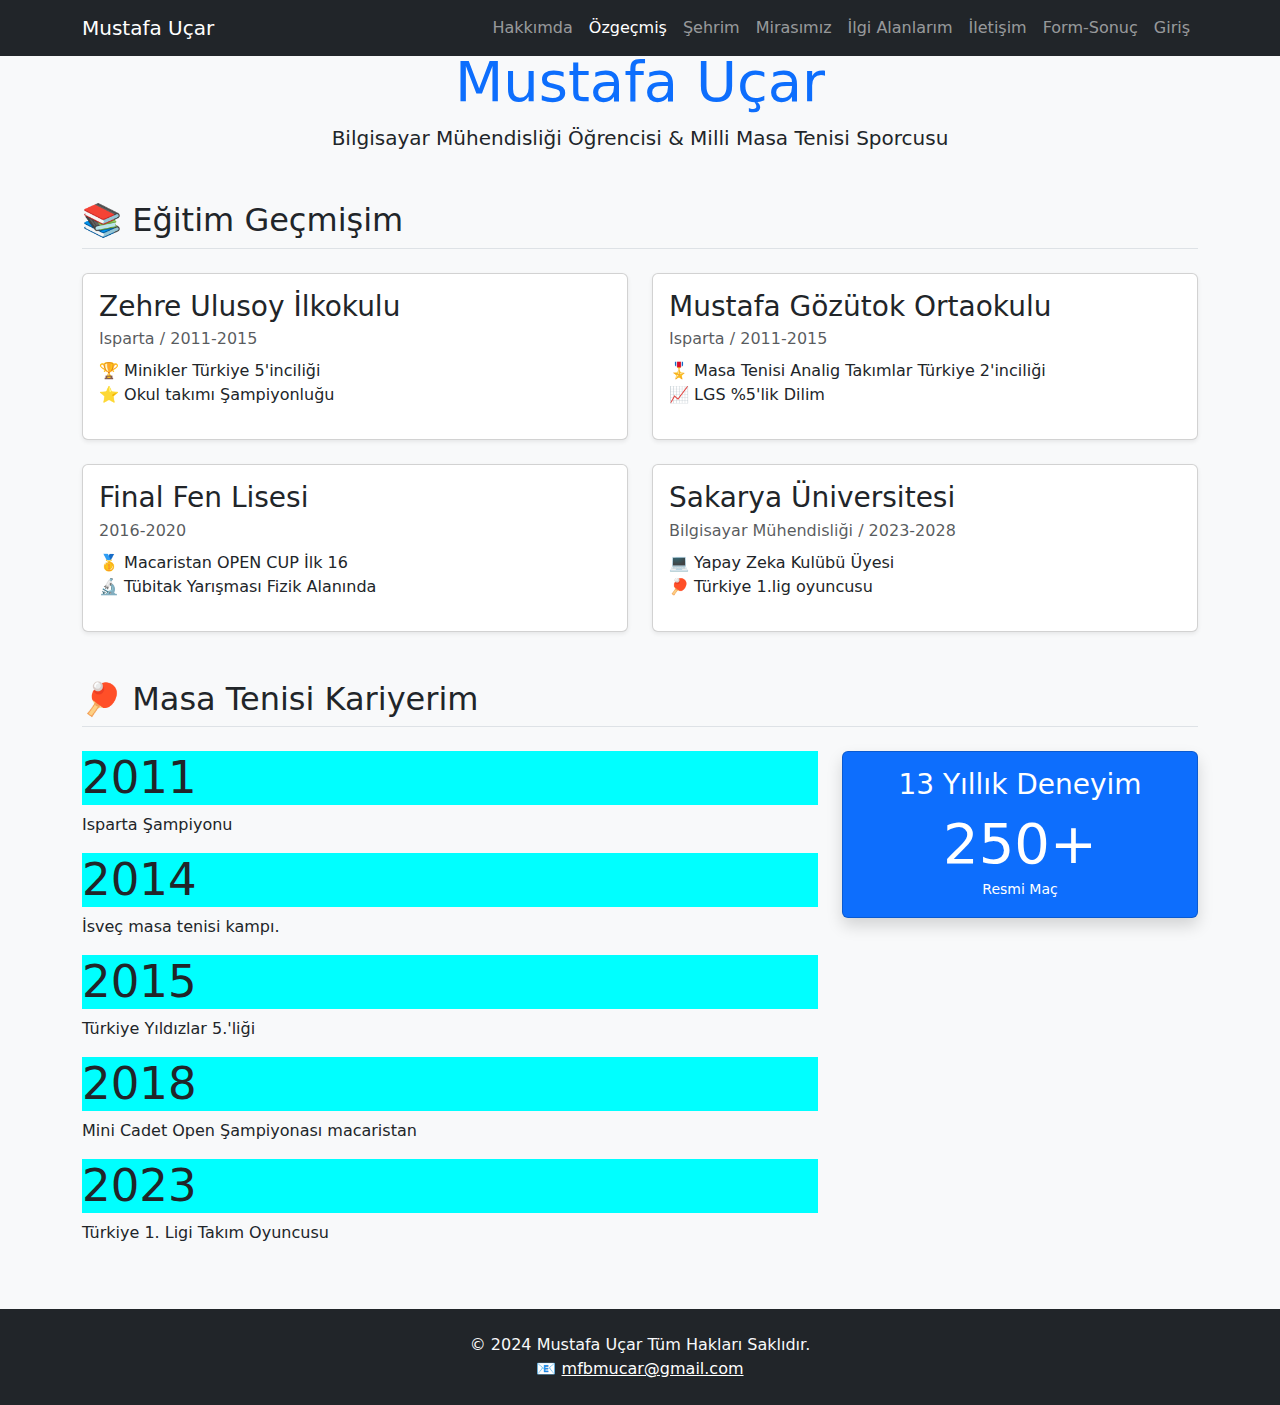
<file: cv.html>
<!DOCTYPE html>
<html lang="tr">
<head>
    <meta charset="UTF-8">
    <meta name="viewport" content="width=device-width, initial-scale=1.0">
    <title>Özgeçmiş - Mustafa Uçar</title>
    <meta name="description" content="Mustafa Uçar'ın kişisel web sitesi. Bilgisayar mühendisliği öğrencisi ve milli masa tenisi sporcusu.">
    <link href="https://cdn.jsdelivr.net/npm/bootstrap@5.3.0/dist/css/bootstrap.min.css" rel="stylesheet">
    <link rel="stylesheet" href="style.css">
</head>
<body class="bg-light">
    <nav class="navbar navbar-expand-lg navbar-dark bg-dark fixed-top">
    <div class="container">
      <a class="navbar-brand" href="index.html">Mustafa Uçar</a>
      <button class="navbar-toggler" type="button" data-bs-toggle="collapse" data-bs-target="#navbarNav">
        <span class="navbar-toggler-icon"></span>
      </button>
      <div class="collapse navbar-collapse" id="navbarNav">
        <ul class="navbar-nav ms-auto">
          <li class="nav-item"><a class="nav-link" href="index.html">Hakkımda</a></li>
          <li class="nav-item"><a class="nav-link active" href="cv.html">Özgeçmiş</a></li>
          <li class="nav-item"><a class="nav-link" href="sehir.html">Şehrim</a></li>
          <li class="nav-item"><a class="nav-link" href="mirasimiz.html">Mirasımız</a></li>
          <li class="nav-item"><a class="nav-link" href="ılgıalanlarım.html">İlgi Alanlarım</a></li>
          <li class="nav-item"><a class="nav-link" href="iletisim.html">İletişim</a></li>
          <li class="nav-item"><a class="nav-link" href="form-sonuc.html">Form-Sonuç</a></li>
          <li class="nav-item"><a class="nav-link " href="login.html">Giriş</a></li>
        </ul>
      </div>
    </div>
  </nav>
     

    
    <main class="container my-5">
        
        <header class="text-center mb-5">
            <h1 class="display-4 text-primary">Mustafa Uçar</h1>
            <p class="lead">Bilgisayar Mühendisliği Öğrencisi & Milli Masa Tenisi Sporcusu</p>
        </header>

        
        <section class="mb-5">
            <h2 class="mb-4 border-bottom pb-2">📚 Eğitim Geçmişim</h2>
            <div class="row g-4">
                
                <article class="col-md-6">
                    <div class="card h-100 shadow-sm">
                        <div class="card-body">
                            <h3 class="card-title">Zehre Ulusoy İlkokulu</h3>
                            <p class="card-subtitle mb-2 text-muted">Isparta / 2011-2015</p>
                            <ul class="list-unstyled">
                                <li> 🏆 Minikler Türkiye 5'inciliği </li>
                                <li> ⭐ Okul takımı Şampiyonluğu</li>
                            </ul>
                        </div>
                    </div>
                </article>

                <!-- Ortaokul -->
                <article class="col-md-6">
                    <div class="card h-100 shadow-sm">
                        <div class="card-body">
                            <h3 class="card-title">Mustafa Gözütok Ortaokulu</h3>
                            <p class="card-subtitle mb-2 text-muted">Isparta / 2011-2015</p>
                            <ul class="list-unstyled">
                                <li>🎖️ Masa Tenisi Analig Takımlar Türkiye 2'inciliği</li>
                                <li>📈 LGS %5'lik Dilim</li>
                            </ul>
                        </div>
                    </div>
                </article>

                <!-- Lise -->
                <article class="col-md-6">
                    <div class="card h-100 shadow-sm">
                        <div class="card-body">
                            <h3 class="card-title">Final Fen Lisesi</h3>
                            <p class="card-subtitle mb-2 text-muted">2016-2020</p>
                            <ul class="list-unstyled">
                                <li>🥇 Macaristan OPEN CUP İlk 16 </li>
                                <li>🔬 Tübitak Yarışması Fizik Alanında</li>
                            </ul>
                        </div>
                    </div>
                </article>

                <!-- Üniversite -->
                <article class="col-md-6">
                    <div class="card h-100 shadow-sm">
                        <div class="card-body">
                            <h3 class="card-title">Sakarya Üniversitesi</h3>
                            <p class="card-subtitle mb-2 text-muted">Bilgisayar Mühendisliği / 2023-2028</p>
                            <ul class="list-unstyled">
                                <li>💻 Yapay Zeka Kulübü Üyesi</li>
                                <li>🏓 Türkiye 1.lig oyuncusu</li>
                            </ul>
                        </div>
                    </div>
                </article>
            </div>
        </section>

        <!-- Spor Kariyeri -->
        <section class="mb-5">
            <h2 class="mb-4 border-bottom pb-2">🏓 Masa Tenisi Kariyerim</h2>
            <div class="row">
                <div class="col-lg-8">
                    <div class="timeline">
                        <div class="timeline-item">
                            <h4>2011</h4>
                            <p>Isparta Şampiyonu</p>
                        </div>
                         <div class="timeline-item">
                            <h4>2014</h4>
                            <p>İsveç masa tenisi kampı. </p>
                        </div>
                        <div class="timeline-item">
                            <h4>2015</h4>
                            <p>Türkiye Yıldızlar 5.'liği</p>
                        </div>
                        <div class="timeline-item">
                            <h4>2018</h4>
                            <p>Mini Cadet Open Şampiyonası macaristan</p>
                        </div>
                        <div class="timeline-item">
                            <h4>2023</h4>
                            <P>Türkiye 1. Ligi Takım Oyuncusu</P>
                        </div>
                    </div>
                </div>
                <div class="col-lg-4">
                    <div class="card bg-primary text-white shadow">
                        <div class="card-body text-center">
                            <h3>13 Yıllık Deneyim</h3>
                            <p class="display-4 mb-0">250+</p>
                            <small>Resmi Maç</small>
                        </div>
                    </div>
                </div>
            </div>
        </section>
    </main>

    <!-- Footer -->
    <footer class="bg-dark text-light py-4 mt-5">
        <div class="container text-center">
            <p class="mb-0">&copy; 2024 Mustafa Uçar Tüm Hakları Saklıdır.</p> 
            <p class="mb-0">📧 <a href="mailto:ahmet@domain.com" class="text-white">mfbmucar@gmail.com</a></p>
        </div>
    </footer>

    <script src="https://cdn.jsdelivr.net/npm/bootstrap@5.3.0/dist/js/bootstrap.bundle.min.js"></script>
</body>
</html>
</file>
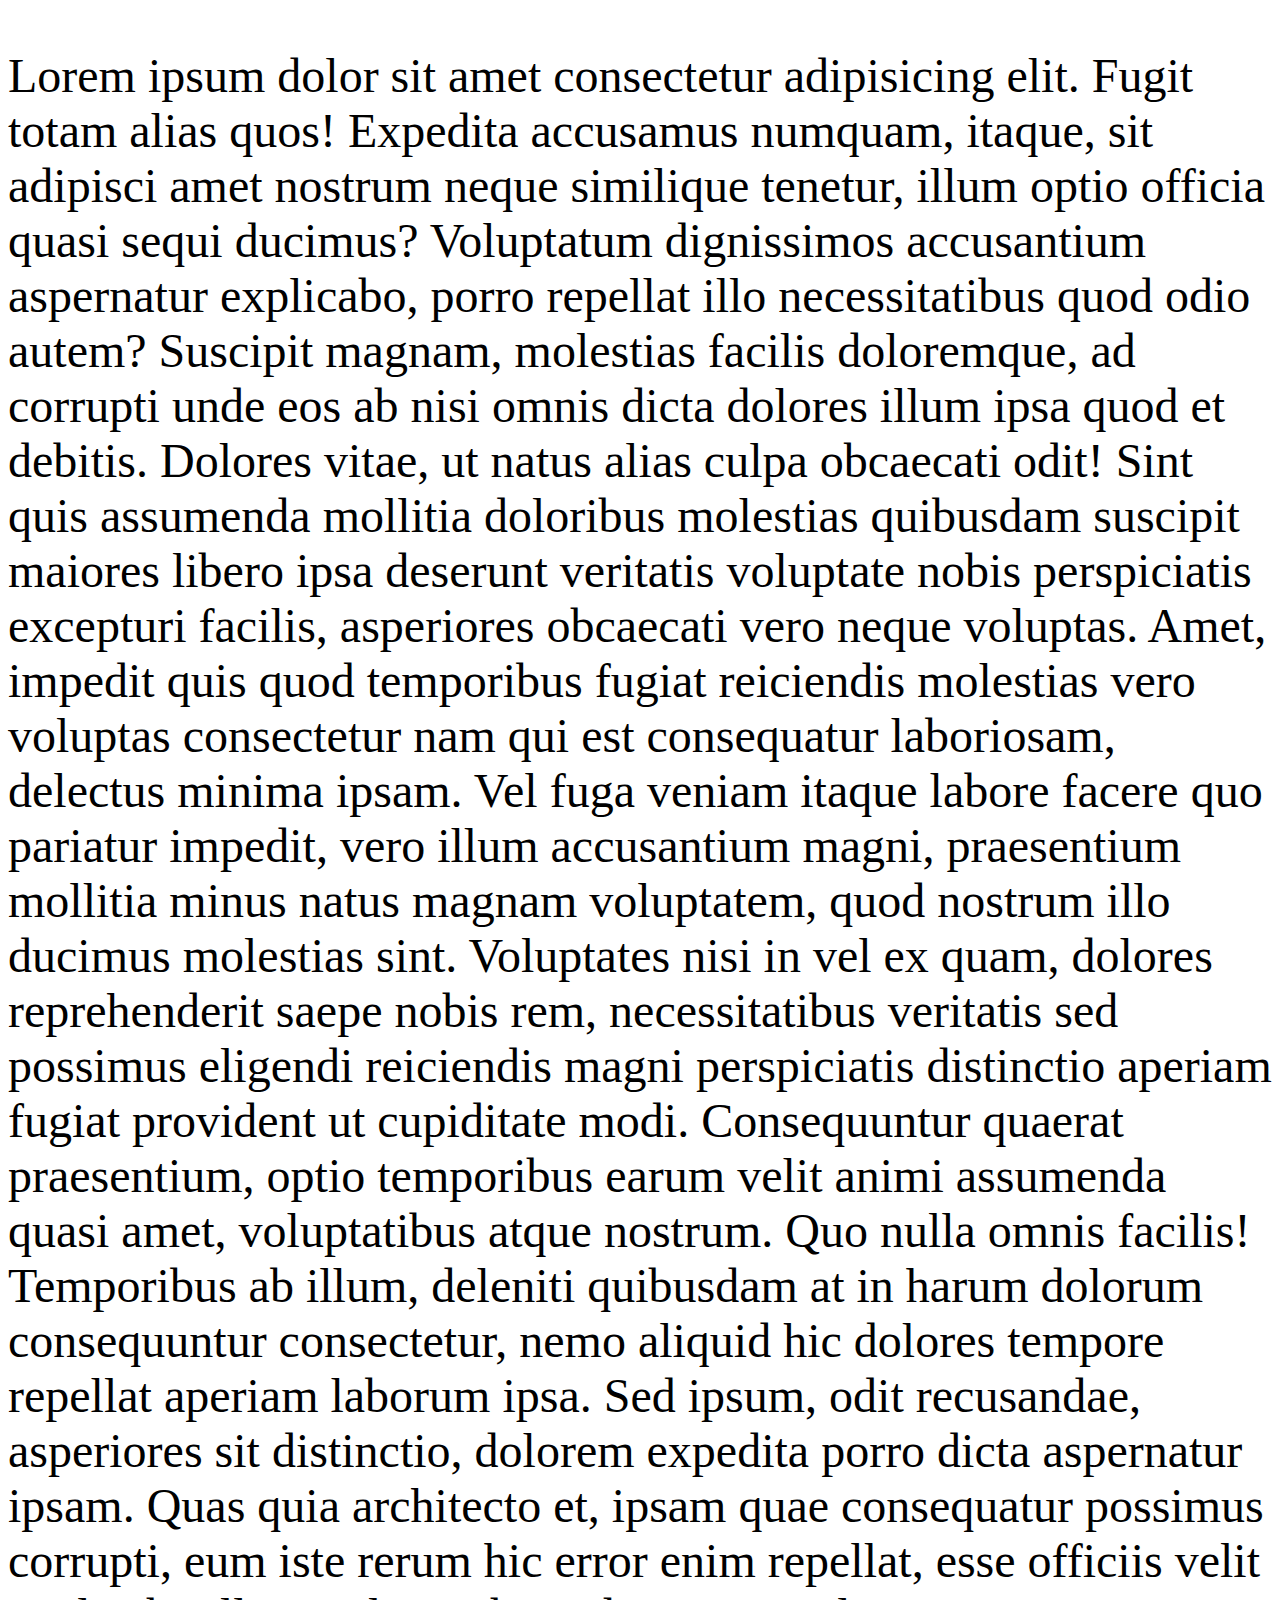
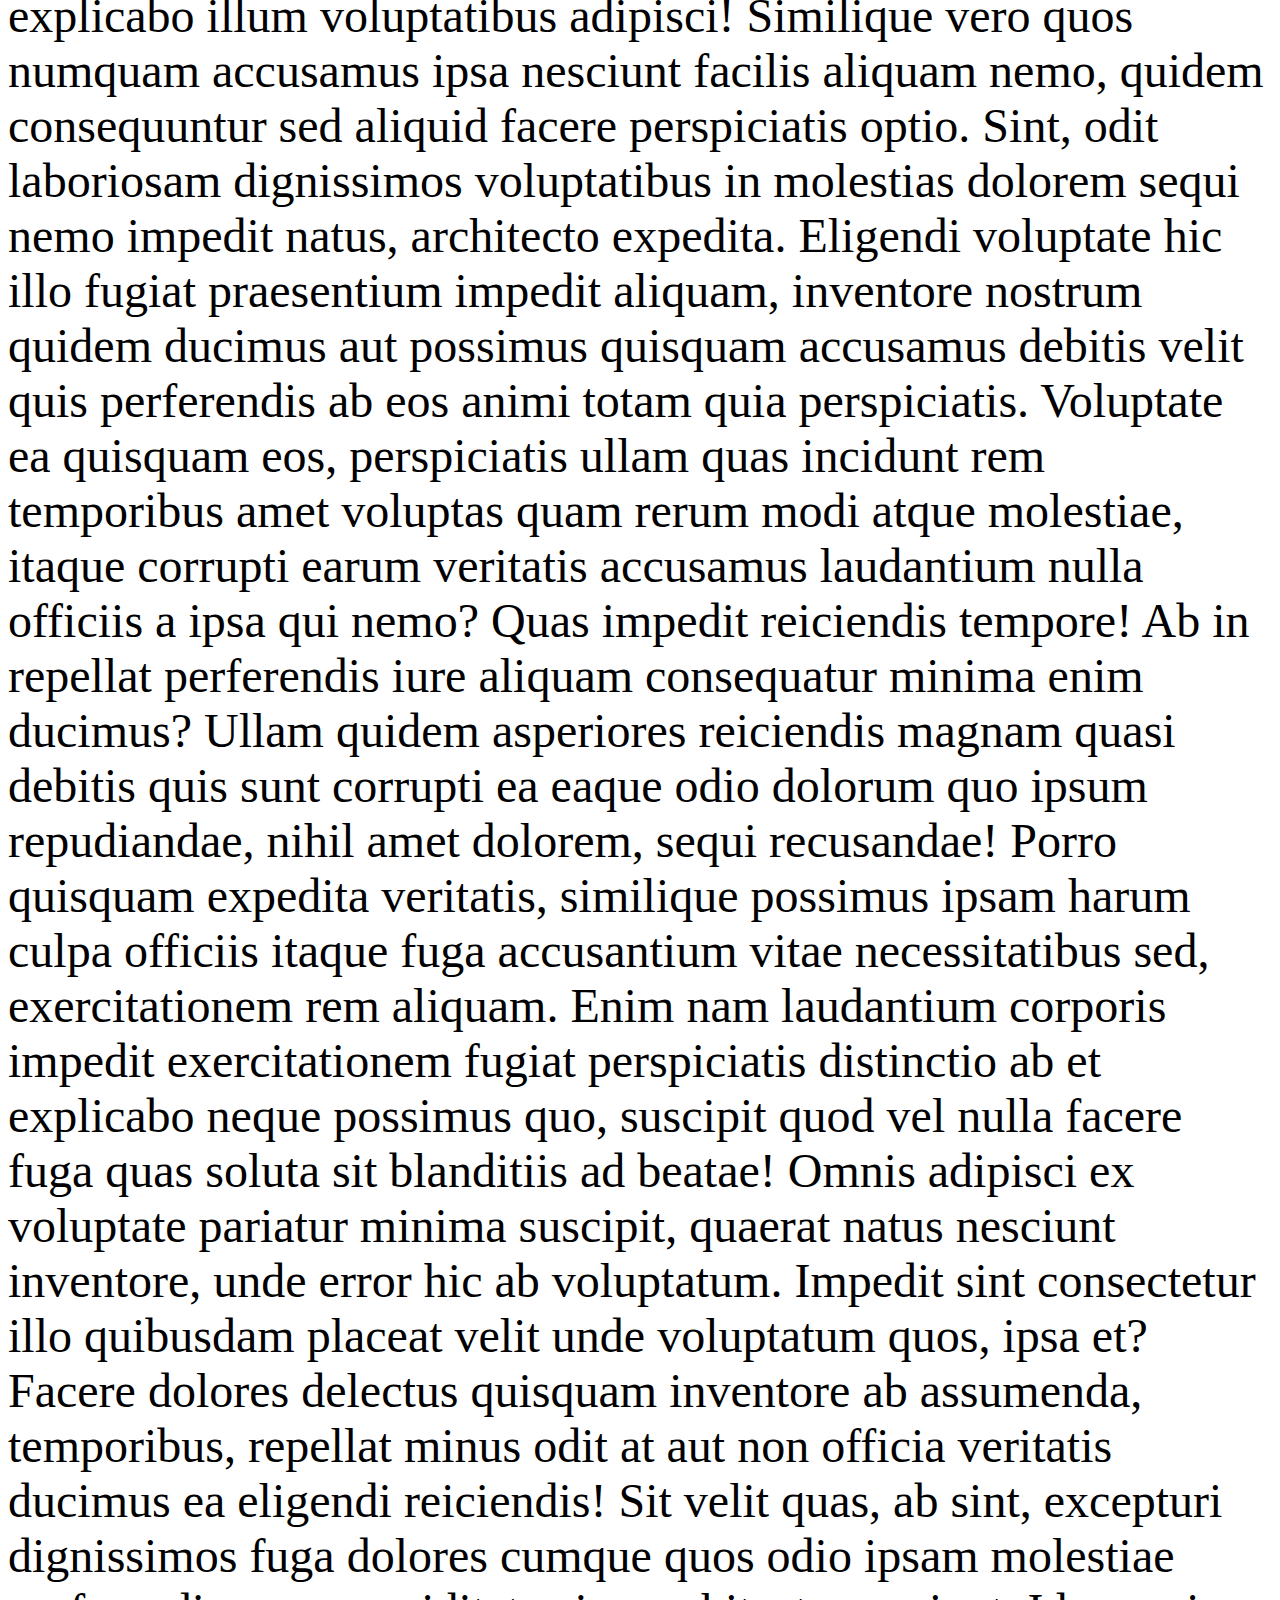
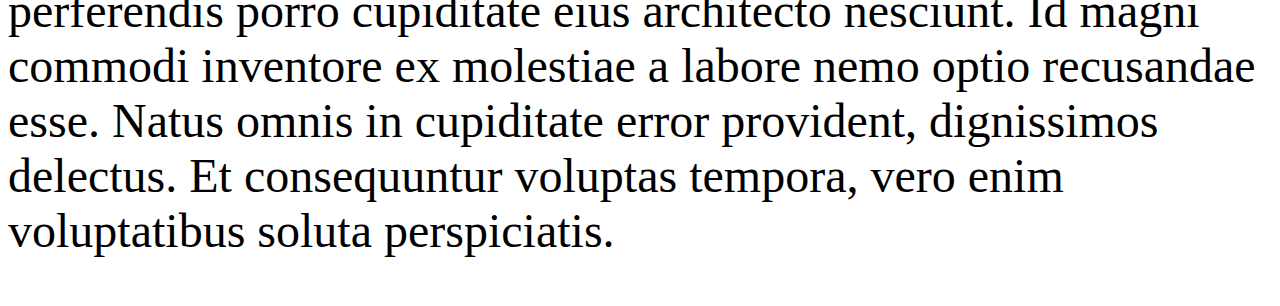
<file: er_rem.html>
<!DOCTYPE html>
<html lang="en">
<head>
    <meta charset="UTF-8">
    <meta name="viewport" content="width=device-width, initial-scale=1.0">
    <title>Document</title>
    <style>
div{
  font-size: 25px;
}
p{
    font-size: 3rem
}
    </style>
       
</head>
<body>
    






    <div>

    <p>Lorem ipsum dolor sit amet consectetur adipisicing elit. Fugit totam alias quos! Expedita accusamus numquam, itaque, sit adipisci amet nostrum neque similique tenetur, illum optio officia quasi sequi ducimus? Voluptatum dignissimos accusantium aspernatur explicabo, porro repellat illo necessitatibus quod odio autem? Suscipit magnam, molestias facilis doloremque, ad corrupti unde eos ab nisi omnis dicta dolores illum ipsa quod et debitis. Dolores vitae, ut natus alias culpa obcaecati odit! Sint quis assumenda mollitia doloribus molestias quibusdam suscipit maiores libero ipsa deserunt veritatis voluptate nobis perspiciatis excepturi facilis, asperiores obcaecati vero neque voluptas. Amet, impedit quis quod temporibus fugiat reiciendis molestias vero voluptas consectetur nam qui est consequatur laboriosam, delectus minima ipsam. Vel fuga veniam itaque labore facere quo pariatur impedit, vero illum accusantium magni, praesentium mollitia minus natus magnam voluptatem, quod nostrum illo ducimus molestias sint. Voluptates nisi in vel ex quam, dolores reprehenderit saepe nobis rem, necessitatibus veritatis sed possimus eligendi reiciendis magni perspiciatis distinctio aperiam fugiat provident ut cupiditate modi. Consequuntur quaerat praesentium, optio temporibus earum velit animi assumenda quasi amet, voluptatibus atque nostrum. Quo nulla omnis facilis! Temporibus ab illum, deleniti quibusdam at in harum dolorum consequuntur consectetur, nemo aliquid hic dolores tempore repellat aperiam laborum ipsa. Sed ipsum, odit recusandae, asperiores sit distinctio, dolorem expedita porro dicta aspernatur ipsam. Quas quia architecto et, ipsam quae consequatur possimus corrupti, eum iste rerum hic error enim repellat, esse officiis velit explicabo illum voluptatibus adipisci! Similique vero quos numquam accusamus ipsa nesciunt facilis aliquam nemo, quidem consequuntur sed aliquid facere perspiciatis optio. Sint, odit laboriosam dignissimos voluptatibus in molestias dolorem sequi nemo impedit natus, architecto expedita. Eligendi voluptate hic illo fugiat praesentium impedit aliquam, inventore nostrum quidem ducimus aut possimus quisquam accusamus debitis velit quis perferendis ab eos animi totam quia perspiciatis. Voluptate ea quisquam eos, perspiciatis ullam quas incidunt rem temporibus amet voluptas quam rerum modi atque molestiae, itaque corrupti earum veritatis accusamus laudantium nulla officiis a ipsa qui nemo? Quas impedit reiciendis tempore! Ab in repellat perferendis iure aliquam consequatur minima enim ducimus? Ullam quidem asperiores reiciendis magnam quasi debitis quis sunt corrupti ea eaque odio dolorum quo ipsum repudiandae, nihil amet dolorem, sequi recusandae! Porro quisquam expedita veritatis, similique possimus ipsam harum culpa officiis itaque fuga accusantium vitae necessitatibus sed, exercitationem rem aliquam. Enim nam laudantium corporis impedit exercitationem fugiat perspiciatis distinctio ab et explicabo neque possimus quo, suscipit quod vel nulla facere fuga quas soluta sit blanditiis ad beatae! Omnis adipisci ex voluptate pariatur minima suscipit, quaerat natus nesciunt inventore, unde error hic ab voluptatum. Impedit sint consectetur illo quibusdam placeat velit unde voluptatum quos, ipsa et? Facere dolores delectus quisquam inventore ab assumenda, temporibus, repellat minus odit at aut non officia veritatis ducimus ea eligendi reiciendis! Sit velit quas, ab sint, excepturi dignissimos fuga dolores cumque quos odio ipsam molestiae perferendis porro cupiditate eius architecto nesciunt. Id magni commodi inventore ex molestiae a labore nemo optio recusandae esse. Natus omnis in cupiditate error provident, dignissimos delectus. Et consequuntur voluptas tempora, vero enim voluptatibus soluta perspiciatis.</p>

    </div>
</body>
</html>
</file>
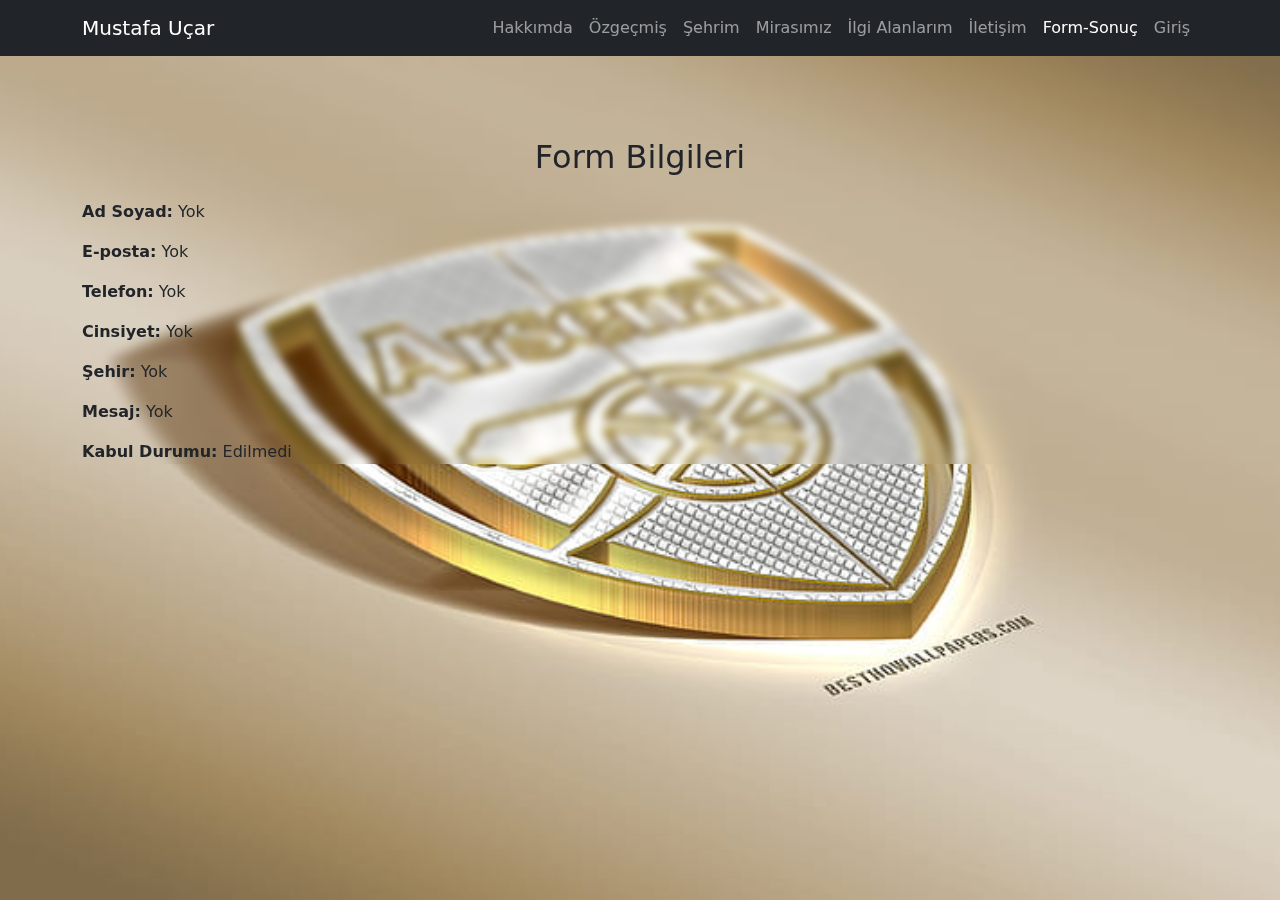
<file: form-sonuc.html>
<!DOCTYPE html>
<html lang="tr">
<head>
  <meta charset="UTF-8">
  <title>Form Sonucu</title>
  <meta name="viewport" content="width=device-width, initial-scale=1">

  <!-- Bootstrap -->
  <link href="https://cdn.jsdelivr.net/npm/bootstrap@5.3.0/dist/css/bootstrap.min.css" rel="stylesheet">
<style>

body {
    background-image: url('arsenal2.jpg'); 
    background-size: cover;
    background-position: center;
    background-attachment: fixed;
    backdrop-filter: blur(5px);
    padding-top: 90px; /* Navbar’ın altında boşluk bırakmak için eklendi */
}


</style>
  
</head>
<body> 
    <nav class="navbar navbar-expand-lg navbar-dark bg-dark fixed-top">
    <div class="container">
      <a class="navbar-brand" href="index.html">Mustafa Uçar</a>
      <button class="navbar-toggler" type="button" data-bs-toggle="collapse" data-bs-target="#navbarNav">
        <span class="navbar-toggler-icon"></span>
      </button>
      <div class="collapse navbar-collapse" id="navbarNav">
        <ul class="navbar-nav ms-auto">
          <li class="nav-item"><a class="nav-link" href="index.html">Hakkımda</a></li>
          <li class="nav-item"><a class="nav-link" href="cv.html">Özgeçmiş</a></li>
          <li class="nav-item"><a class="nav-link" href="sehir.html">Şehrim</a></li>
          <li class="nav-item"><a class="nav-link" href="mirasimiz.html">Mirasımız</a></li>
          <li class="nav-item"><a class="nav-link" href="ılgıalanlarım.html">İlgi Alanlarım</a></li>
          <li class="nav-item"><a class="nav-link" href="iletisim.html">İletişim</a></li>
          <li class="nav-item"><a class="nav-link active" href="form-sonuc.html">Form-Sonuç</a></li>
          <li class="nav-item"><a class="nav-link " href="login.html">Giriş</a></li>
        </ul>
      </div>
    </div>
  </nav>
     
  <div class="container my-5">
    <div class="card-container">
      <h2 class="text-center mb-4">Form Bilgileri</h2>
      <div id="result"></div>
    </div>
  </div>

  <script>
    const params = new URLSearchParams(window.location.search);
    const get = key => params.get(key) || 'Yok';
    document.getElementById('result').innerHTML = `
      <p><strong>Ad Soyad:</strong> ${get('name')}</p>
      <p><strong>E-posta:</strong> ${get('email')}</p>
      <p><strong>Telefon:</strong> ${get('phone')}</p>
      <p><strong>Cinsiyet:</strong> ${get('gender')}</p>
      <p><strong>Şehir:</strong> ${get('city')}</p>
      <p><strong>Mesaj:</strong> ${get('message')}</p>
      <p><strong>Kabul Durumu:</strong> ${get('agree') === 'true' ? 'Kabul edildi' : 'Edilmedi'}</p>
    `;
  </script>
</body>
</html>
</file>
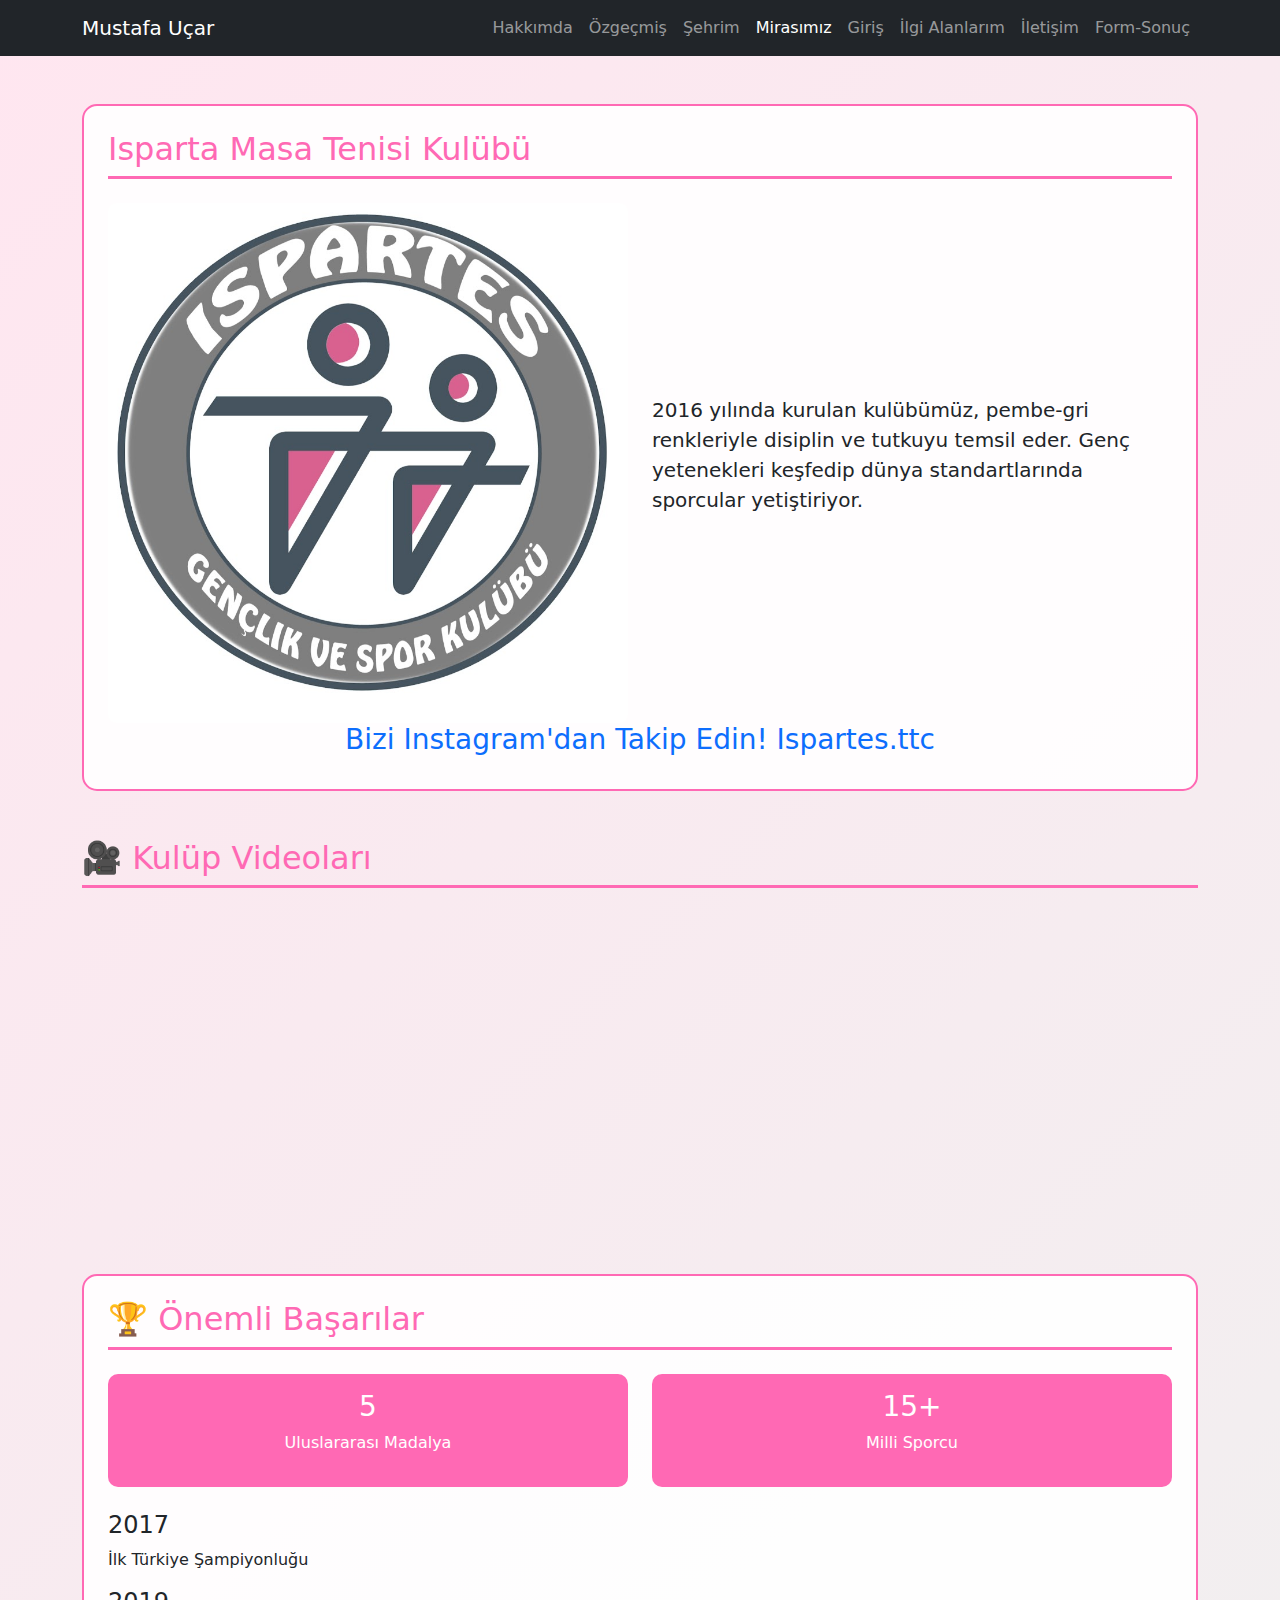
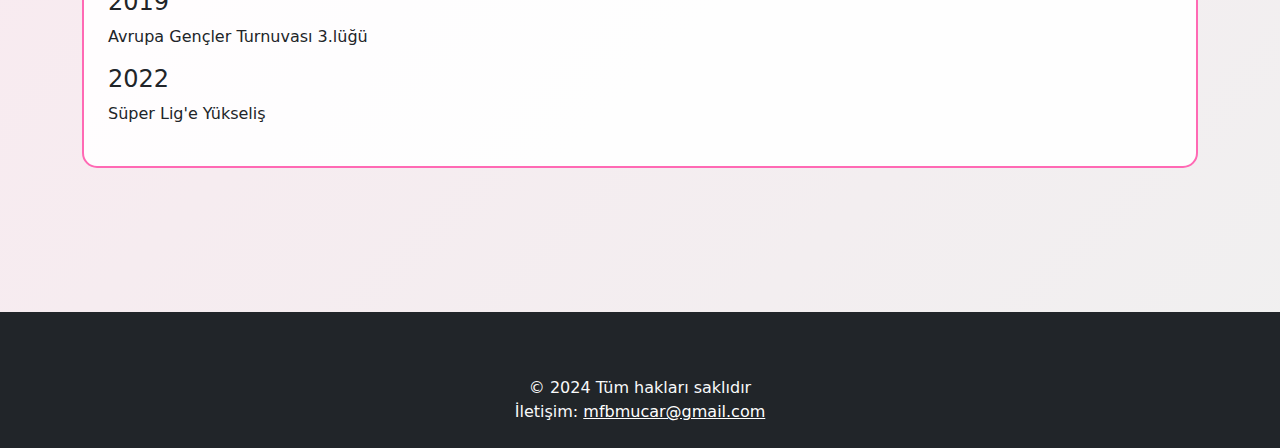
<file: mirasimiz.html>
<!DOCTYPE html>
<html lang="tr">
<head>
    <meta charset="UTF-8">
    <meta name="viewport" content="width=device-width, initial-scale=1.0">
    <title>Mirasımız - Isparta MTK</title>
    <link href="https://cdn.jsdelivr.net/npm/bootstrap@5.3.0/dist/css/bootstrap.min.css" rel="stylesheet">
    <style>
        /* Özel Miras Sayfası Stilleri */
        .miras-body {
            background: linear-gradient(135deg, #ffe6f0 0%, #f0f0f0 100%);
            min-height: 100vh;
        }
        
        .miras-kart {
            background: rgba(255, 255, 255, 0.9);
            border: 2px solid #ff69b4;
            border-radius: 15px;
            transition: all 0.3s ease;
        }

        .miras-kart:hover {
            transform: translateY(-5px);
            box-shadow: 0 10px 20px rgba(255,105,180,0.2);
        }

        .baslik-pembe {
            color: #ff69b4;
            border-bottom: 3px solid #ff69b4;
            padding-bottom: 0.5rem;
        }

        .timeline-pembe .timeline-item::before {
            background: #ff69b4;
        }

        .istatistik-kutusu {
            background: #ff69b4;
            color: white;
            border-radius: 10px;
        }
    </style>
</head>
<body class="miras-body">
    
    <!-- Navbar (Tüm Sayfalarla Aynı) -->
  <nav class="navbar navbar-expand-lg navbar-dark bg-dark">
        <div class="container">
            <a class="navbar-brand" href="index.html">Mustafa Uçar</a>
            <button class="navbar-toggler" type="button" data-bs-toggle="collapse" data-bs-target="#navbarNav">
                <span class="navbar-toggler-icon"></span>
            </button>
            <div class="collapse navbar-collapse" id="navbarNav">
                <ul class="navbar-nav ms-auto">
                    <li class="nav-item"><a class="nav-link " href="index.html">Hakkımda</a></li>
                    <li class="nav-item"><a class="nav-link " href="cv.html">Özgeçmiş</a></li>
                    <li class="nav-item"><a class="nav-link" href="sehir.html">Şehrim</a></li>
                    <li class="nav-item"><a class="nav-link active" href="mirasimiz.html">Mirasımız</a></li>
                    <li class="nav-item"><a class="nav-link" href="login.php">Giriş</a></li>
                    <li class="nav-item"><a class="nav-link  " href="ılgıalanlarım.html">İlgi Alanlarım</a></li>
                     <li class="nav-item"><a class="nav-link    " href="iletisim.html">İletişim</a></li>
                      <li class="nav-item"><a class="nav-link  " href="form-sonuc.html">Form-Sonuç</a></li>
                </ul>
            </div>
        </div>
    </nav>
    
    <main class="container py-5">
        <!-- Kulüp Tanıtım -->
        <section class="mb-5 miras-kart p-4">
            <h2 class="baslik-pembe mb-4">Isparta Masa Tenisi Kulübü</h2>
            <div class="row align-items-center">
                <div class="col-md-6">
                    <img src="takim-foto.jpg" class="img-fluid rounded-3" alt="Takım Fotoğrafı">
                </div>
                <div class="col-md-6 mt-3 mt-md-0">
                    <p class="lead">2016 yılında kurulan kulübümüz, pembe-gri renkleriyle disiplin ve tutkuyu temsil eder. Genç yetenekleri keşfedip dünya standartlarında sporcular yetiştiriyor.</p>
                </div>
                <a href="https://www.instagram.com/ispartes_ttc/?__pwa=1" 
           class="instagram-box" 
           target="_blank">
            <div class="text-center">
                <i class="fab fa-instagram instagram-icon"></i>
                <h3 class="d-inline-block align-middle">
                    Bizi Instagram'dan Takip Edin!
                    Ispartes.ttc
                </h3>
            </div>
        </a>
            </div>
        </section>

<section class="mb-5">
            <h2 class="baslik-pembe mb-4">🎥 Kulüp Videoları</h2>
           <div class="video-container">
    <iframe 
        src="https://www.youtube.com/embed/adA8DVmLg0I" 
        title="Isparta Masa Tenisi Kulübü Tanıtım Videosu"
        frameborder="0" 
        allow="accelerometer; autoplay; clipboard-write; encrypted-media; gyroscope; picture-in-picture" 
        allowfullscreen>
    </iframe>
       <iframe 
        src="https://www.youtube.com/embed/GVzVyu3cDyU?start=1" 
        title="Isparta Masa Tenisi Maç Görüntüleri"
        frameborder="0" 
        allow="accelerometer; autoplay; clipboard-write; encrypted-media; gyroscope; picture-in-picture" 
        allowfullscreen>
    </iframe>
    <iframe 
        src="https://www.youtube.com/embed/j9sMTveEPiM" 
        title="Isparta Masa Tenisi Maç Görüntüleri"
        frameborder="0" 
        allow="accelerometer; autoplay; clipboard-write; encrypted-media; gyroscope; picture-in-picture" 
        allowfullscreen>
    </iframe><iframe 
        src="https://www.youtube.com/embed/BWlGDrhoge4" 
        title="Isparta Masa Tenisi Maç Görüntüleri"
        frameborder="0" 
        allow="accelerometer; autoplay; clipboard-write; encrypted-media; gyroscope; picture-in-picture" 
        allowfullscreen>
    </iframe>
</div>


        </section>

        <!-- Başarılar -->
        <section class="mb-5 miras-kart p-4">
            <h2 class="baslik-pembe mb-4">🏆 Önemli Başarılar</h2>
            <div class="row g-4">
                <div class="col-md-6">
                    <div class="istatistik-kutusu p-3 text-center">
                        <h3>5</h3>
                        <p>Uluslararası Madalya</p>
                    </div>
                </div>
                <div class="col-md-6">
                    <div class="istatistik-kutusu p-3 text-center">
                        <h3>15+</h3>
                        <p>Milli Sporcu</p>
                    </div>
                </div>
            </div>
            
            <!-- Zaman Çizelgesi -->
            <div class="mt-4 timeline-pembe">
                <div class="timeline-item">
                    <h4>2017</h4>
                    <p>İlk Türkiye Şampiyonluğu</p>
                </div>
                <div class="timeline-item">
                    <h4>2019</h4>
                    <p>Avrupa Gençler Turnuvası 3.lüğü</p>
                </div>
                <div class="timeline-item">
                    <h4>2022</h4>
                    <p>Süper Lig'e Yükseliş</p>
                </div>
            </div>
        </section>
    </main>

    
    <footer class="bg-dark text-light py-4 mt-5">
        <div class="container text-center">
            <div class="social-links mb-3">
                <a href="https://www.instagram.com/ispartes_ttc/?__pwa=1" 
                   target="_blank" 
                   class="text-white me-3">
                    <i class="fab fa-instagram fa-2x"></i>
                </a>
            </div>
            <p class="mb-0">&copy; 2024 Tüm hakları saklıdır</p>
            <p class="mb-0">İletişim: <a href="mailto:mfbmucar@gmail.com" class="text-white">mfbmucar@gmail.com</a></p>
        </div>
    </footer>

    <script src="https://cdn.jsdelivr.net/npm/bootstrap@5.3.0/dist/js/bootstrap.bundle.min.js"></script>
</body>
</html>
</file>
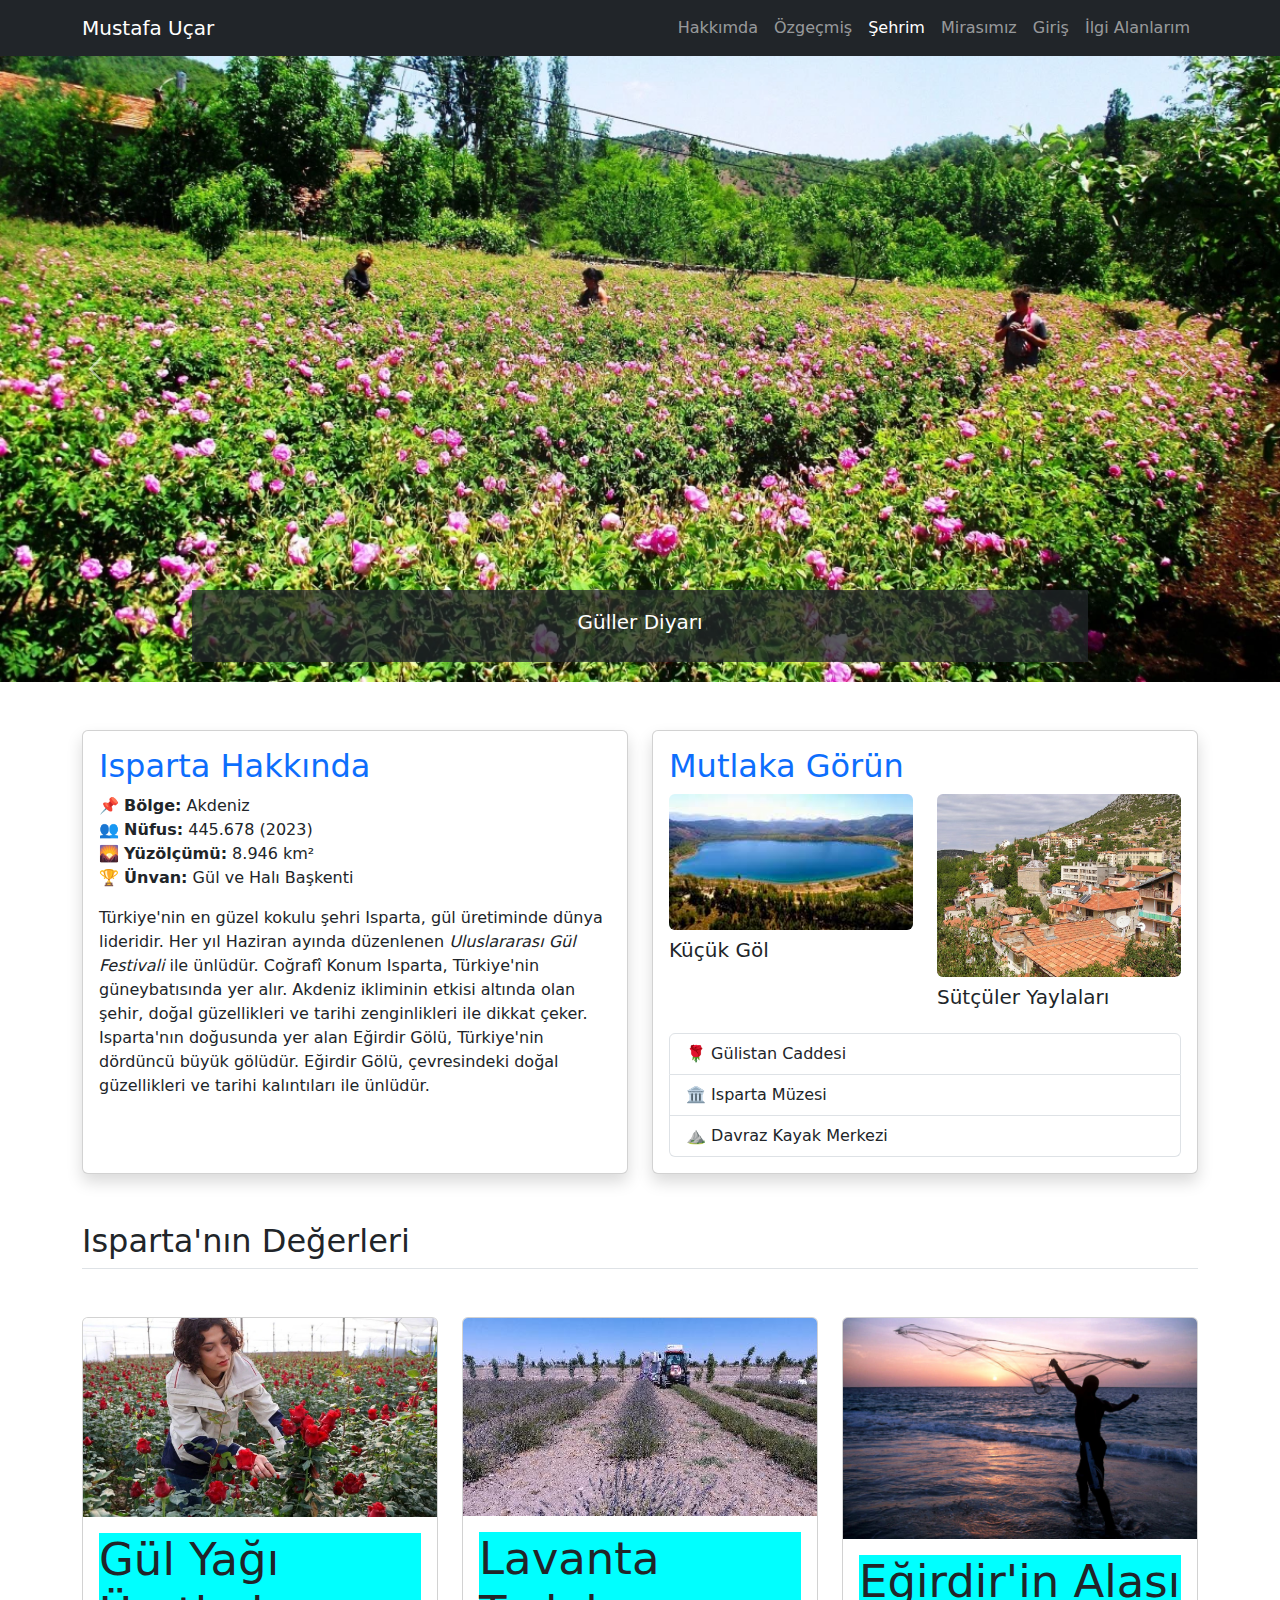
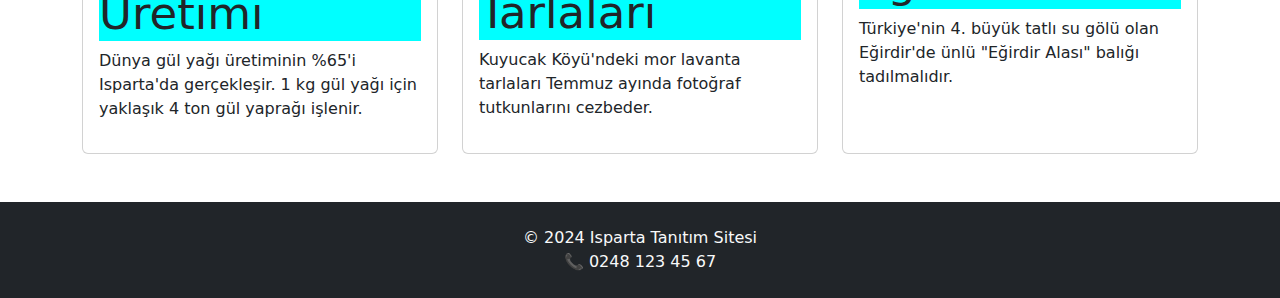
<file: sehir.html>
<!DOCTYPE html>
<html lang="tr">
<head>
    <meta charset="UTF-8">
    <meta name="viewport" content="width=device-width, initial-scale=1.0">
    <title>Şehrim - Isparta</title>
    <link href="https://cdn.jsdelivr.net/npm/bootstrap@5.3.0/dist/css/bootstrap.min.css" rel="stylesheet">
    <link rel="stylesheet" href="style.css">
</head>
<body>
    <!-- Navigasyon -->
    <nav class="navbar navbar-expand-lg navbar-dark bg-dark">
        <div class="container">
            <a class="navbar-brand" href="index.html">Mustafa Uçar</a>
            <button class="navbar-toggler" type="button" data-bs-toggle="collapse" data-bs-target="#navbarNav">
                <span class="navbar-toggler-icon"></span>
            </button>
            <div class="collapse navbar-collapse" id="navbarNav">
                <ul class="navbar-nav ms-auto">
                    <li class="nav-item"><a class="nav-link" href="index.html">Hakkımda</a></li>
                    <li class="nav-item"><a class="nav-link " href="cv.html">Özgeçmiş</a></li>
                    <li class="nav-item"><a class="nav-link active" href="sehir.html">Şehrim</a></li>
                    <li class="nav-item"><a class="nav-link" href="mirasimiz.html">Mirasımız</a></li>
                    <li class="nav-item"><a class="nav-link" href="login.php">Giriş</a></li>
                    <li class="nav-item"><a class="nav-link " href="ılgıalanlarım.html">İlgi Alanlarım</a></li>
                </ul>
            </div>
        </div>
    </nav>
    <!-- Slider -->
    <div id="ispartaSlider" class="carousel slide" data-bs-ride="carousel">
        <div class="carousel-inner">
            <div class="carousel-item active">
                <img src="gul-tarlasi.jpg" class="d-block w-100" alt="Gül Tarlaları">
                <div class="carousel-caption d-none d-md-block bg-dark bg-opacity-75">
                    <h5><a href="#gul" class="text-white text-decoration-none">Güller Diyarı</a></h5>
                </div>
            </div>
            <div class="carousel-item">
                <img src="lavanta.jpg" class="d-block w-100" alt="Lavanta Bahçeleri">
                <div class="carousel-caption d-none d-md-block bg-dark bg-opacity-75">
                    <h5><a href="#lavanta" class="text-white text-decoration-none">Lavanta Kokulu Vadiler</a></h5>
                </div>
            </div>
            <div class="carousel-item">
                <img src="egirdir.jpg" class="d-block w-100" alt="Eğirdir Gölü">
                <div class="carousel-caption d-none d-md-block bg-dark bg-opacity-75">
                    <h5><a href="#egirdir" class="text-white text-decoration-none">Eğirdir Gölü</a></h5>
                </div>
            </div>
            <div class="carousel-item">
                <img src="kuleonusu.jpg" class="d-block w-100" alt="Kuleönü">
                <div class="carousel-caption d-none d-md-block bg-dark bg-opacity-75">
                    <h5><a href="#kuleonusu" class="text-white text-decoration-none">Tarihi Kuleönü</a></h5>
                </div>
            </div>
        </div>
        <button class="carousel-control-prev" type="button" data-bs-target="#ispartaSlider" data-bs-slide="prev">
            <span class="carousel-control-prev-icon"></span>
        </button>
        <button class="carousel-control-next" type="button" data-bs-target="#ispartaSlider" data-bs-slide="next">
            <span class="carousel-control-next-icon"></span>
        </button>
    </div>

    <!-- Şehir Bilgileri -->
    <main class="container my-5">
        <section class="row g-4">
            <!-- Temel Bilgiler -->
            <div class="col-md-6">
                <div class="card h-100 shadow">
                    <div class="card-body">
                        <h2 class="card-title text-primary">Isparta Hakkında</h2>
                        <ul class="list-unstyled">
                            <li>📌 <strong>Bölge:</strong> Akdeniz</li>
                            <li>👥 <strong>Nüfus:</strong> 445.678 (2023)</li>
                            <li>🌄 <strong>Yüzölçümü:</strong> 8.946 km²</li>
                            <li>🏆 <strong>Ünvan:</strong> Gül ve Halı Başkenti</li>
                        </ul>
                        <p class="card-text">
                            Türkiye'nin en güzel kokulu şehri Isparta, gül üretiminde dünya lideridir. 
                            Her yıl Haziran ayında düzenlenen <em>Uluslararası Gül Festivali</em> ile ünlüdür.
                            Coğrafî Konum
                            Isparta, Türkiye'nin güneybatısında yer alır.
                            Akdeniz ikliminin etkisi altında olan şehir, doğal güzellikleri ve tarihi zenginlikleri ile dikkat çeker.
                            Isparta'nın doğusunda yer alan Eğirdir Gölü, Türkiye'nin dördüncü büyük gölüdür. 
                            Eğirdir Gölü, çevresindeki doğal güzellikleri ve tarihi kalıntıları ile ünlüdür.
                        </p>
                    </div>
                </div>
            </div>

            <!-- Gezilecek Yerler -->
            <div class="col-md-6">
                <div class="card h-100 shadow">
                    <div class="card-body">
                        <h2 class="card-title text-primary">Mutlaka Görün</h2>
                        <div class="row">
                            <div class="col-6 mb-3">
                                <img src="kucuk-gol.jpg" class="img-fluid rounded" alt="Küçük Göl">
                                <h5 class="mt-2">Küçük Göl</h5>
                            </div>
                            <div class="col-6 mb-3">
                                <img src="sutculer.jpg" class="img-fluid rounded" alt="Sütçüler">
                                <h5 class="mt-2">Sütçüler Yaylaları</h5>
                            </div>
                        </div>
                        <ul class="list-group">
                            <li class="list-group-item">🌹 Gülistan Caddesi</li>
                            <li class="list-group-item">🏛️ Isparta Müzesi</li>
                            <li class="list-group-item">⛰️ Davraz Kayak Merkezi</li>
                        </ul>
                    </div>
                </div>
            </div>
        </section>

        <!-- Detaylı Bilgi -->
        <section class="mt-5">
            <h2 class="border-bottom pb-2">Isparta'nın Değerleri</h2>
            <div class="row mt-4 g-4">
                <article class="col-md-4" id="gul">
                    <div class="card h-100">
                        <img src="gul-uretici.jpg" class="card-img-top" alt="Gül Üretimi">
                        <div class="card-body">
                            <h4>Gül Yağı Üretimi</h4>
                            <p>Dünya gül yağı üretiminin %65'i Isparta'da gerçekleşir. 1 kg gül yağı için yaklaşık 4 ton gül yaprağı işlenir.</p>
                        </div>
                    </div>
                </article>
                <article class="col-md-4" id="lavanta">
                    <div class="card h-100">
                        <img src="lavanta-hasat.jpg" class="card-img-top" alt="Lavanta">
                        <div class="card-body">
                            <h4>Lavanta Tarlaları</h4>
                            <p>Kuyucak Köyü'ndeki mor lavanta tarlaları Temmuz ayında fotoğraf tutkunlarını cezbeder.</p>
                        </div>
                    </div>
                </article>
                <article class="col-md-4" id="egirdir">
                    <div class="card h-100">
                        <img src="egirdir-balik.jpg" class="card-img-top" alt="Eğirdir">
                        <div class="card-body">
                            <h4>Eğirdir'in Alası</h4>
                            <p>Türkiye'nin 4. büyük tatlı su gölü olan Eğirdir'de ünlü "Eğirdir Alası" balığı tadılmalıdır.</p>
                        </div>
                    </div>
                </article>
            </div>
        </section>
    </main>

    <!-- Footer -->
    <footer class="bg-dark text-light py-4 mt-5">
        <div class="container text-center">
            <p class="mb-0">© 2024 Isparta Tanıtım Sitesi</p>
            <p class="mb-0">📞 0248 123 45 67</p>
        </div>
    </footer>

    <script src="https://cdn.jsdelivr.net/npm/bootstrap@5.3.0/dist/js/bootstrap.bundle.min.js"></script>
</body>
</html>
</file>
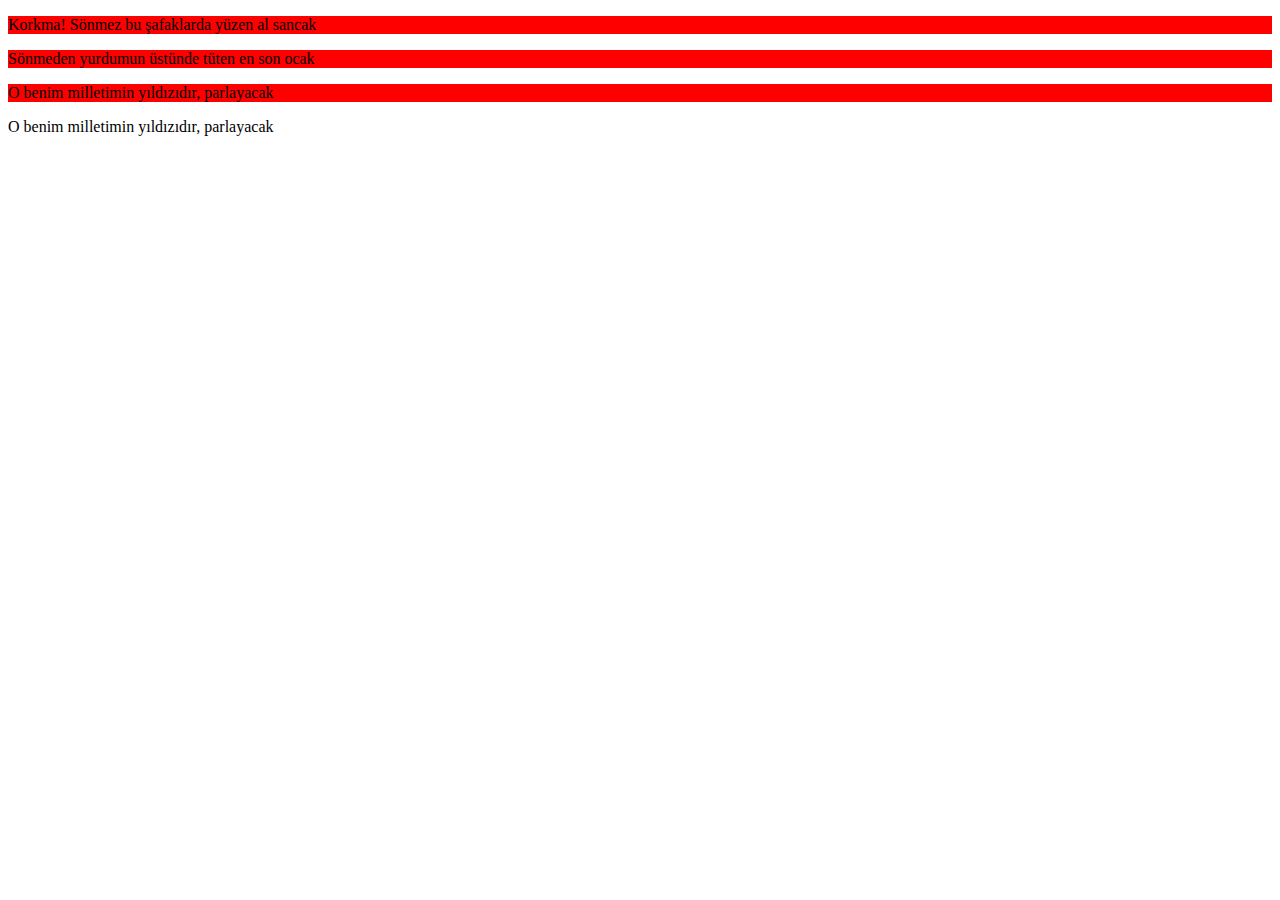
<file: selectors.html>
<!DOCTYPE html>
<html lang="en">
<head>
    <meta charset="UTF-8">
    <meta name="viewport" content="width=device-width, initial-scale=1.0">
    <title>Document</title>
<style>
#bir , .üç ,#iki{
    background-color: red;
}

</style>



</head>
<body>
    
<p id="bir">Korkma! Sönmez bu şafaklarda yüzen al sancak</p>
<p id="iki">Sönmeden yurdumun üstünde tüten en son ocak</p>
<p id="üç"class ="üç">O benim milletimin yıldızıdır, parlayacak</p>
<p id="dört">O benim milletimin yıldızıdır, parlayacak</p>






</body>
</html>
</file>
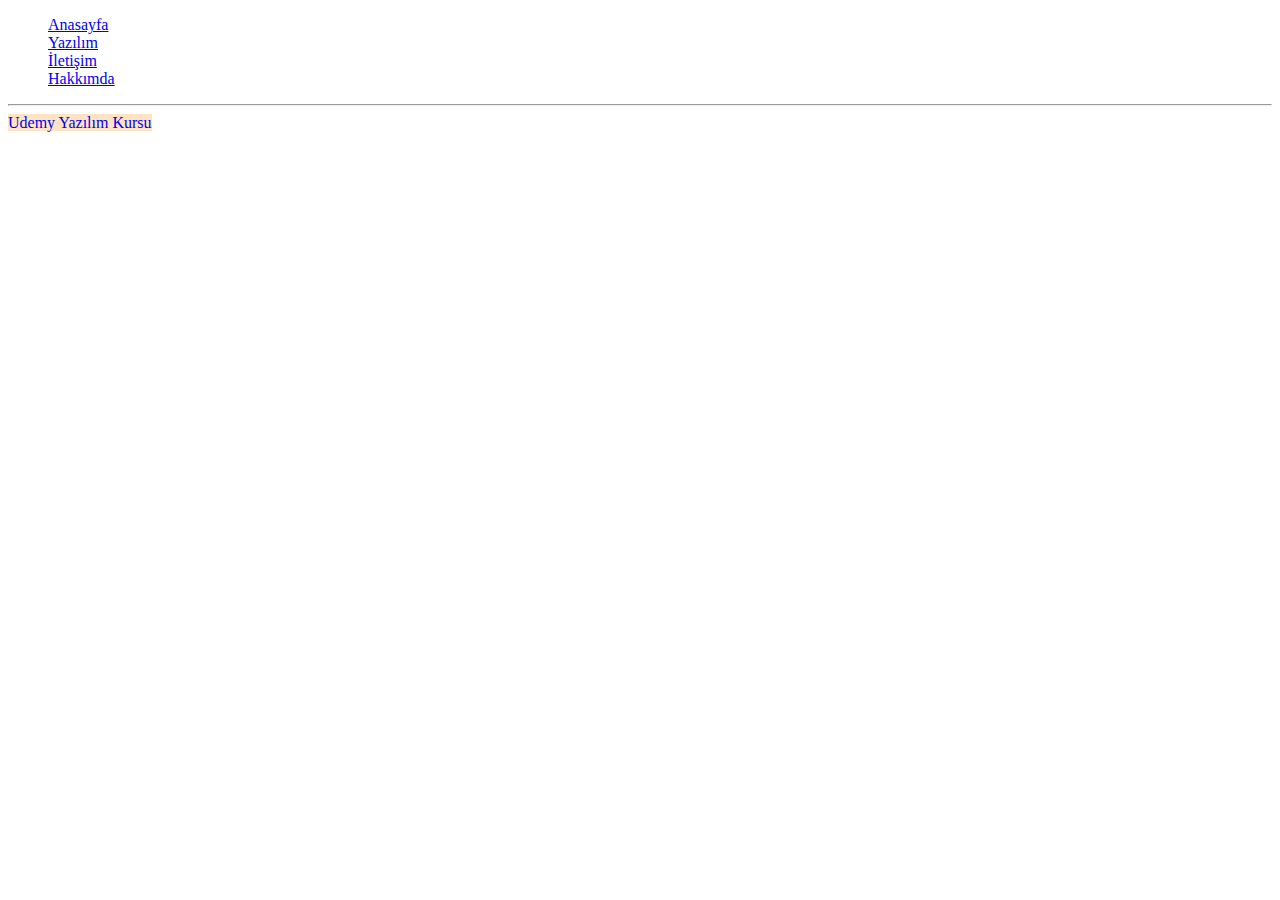
<file: selectors2.html>
<!DOCTYPE html>
<html lang="en">
<head>
    <meta charset="UTF-8">
    <meta name="viewport" content="width=device-width, initial-scale=1.0">
    <title>Selectors2</title>
<style>
#ikincia{
    background-color: bisque;
    text-decoration: none;
}

</style>
</head>
<body>
    
<ul type = "none"> 
<li id="bir"><a href ="#">Anasayfa</a> </li>
<li> <a href="#">Yazılım   </a>   </li>
<li> <a href="#">İletişim  </a>   </li>
<li class="dört"> <a href="#">Hakkımda </a></li>


</ul>
<hr>
<a id="ikincia" href="#">Udemy Yazılım Kursu</a>










</body>
</html>
</file>
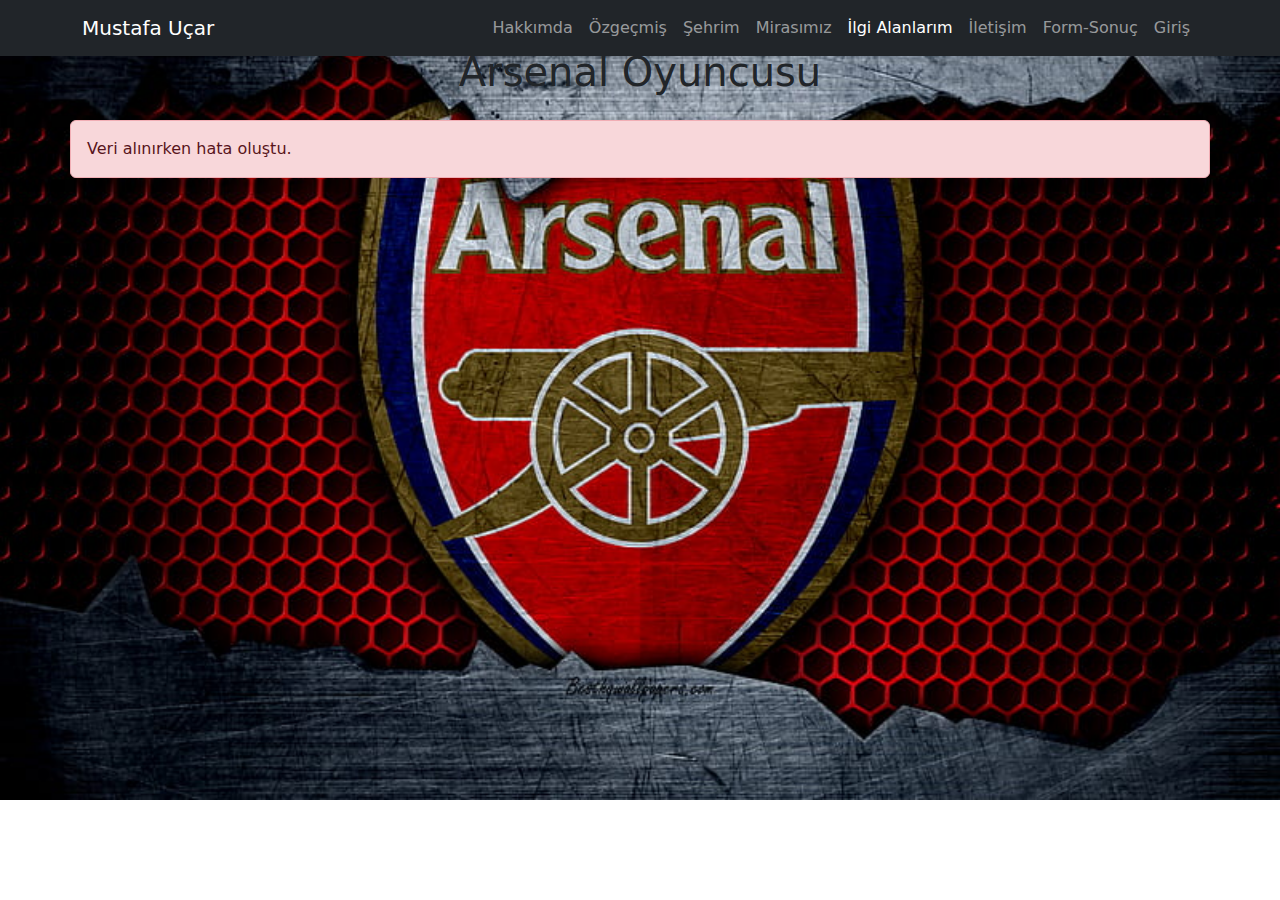
<file: ılgıalanlarım.html>
<!DOCTYPE html>
<html lang="en">
<head>
  <meta charset="UTF-8">
  <title>Rastgele Arsenal Oyuncusu</title>
  <meta name="viewport" content="width=device-width, initial-scale=1">
   <style>
.custom-login {
  background-color: #6eed6a;
}

body {
  background-image: url('arsenel.jpg');
  background-position: top;
  background-repeat: no-repeat;
  background-size: cover;
}

#aa {
  backdrop-filter: blur(5px);
  border-radius: 25px;
  border: solid rgb(255, 0, 0) 1px;
  padding: 40px 20px 40px 20px;
  background-color: rgb(55, 55, 55, 0.3);
  box-shadow: 0px 0px 20px 5px black;
}

/* Yeni eklenen stil */
.custom-card {
  background-color: rgba(255, 255, 255, 0.5);
  backdrop-filter: blur(6px);
  border-radius: 20px;
  box-shadow: 0 0 20px rgba(0, 0, 0, 0.4);
  transition: background-color 0.3s ease, transform 0.3s ease;
}

.custom-card:hover {
  background-color: rgba(255, 255, 255, 0.8);
  transform: scale(1.02);
}
   </style>

  <!-- Bootstrap CSS -->
  <link href="https://cdn.jsdelivr.net/npm/bootstrap@5.3.0/dist/css/bootstrap.min.css" rel="stylesheet">
</head>
<body>
      <nav class="navbar navbar-expand-lg navbar-dark bg-dark fixed-top">
    <div class="container">
      <a class="navbar-brand" href="index.html">Mustafa Uçar</a>
      <button class="navbar-toggler" type="button" data-bs-toggle="collapse" data-bs-target="#navbarNav">
        <span class="navbar-toggler-icon"></span>
      </button>
      <div class="collapse navbar-collapse" id="navbarNav">
        <ul class="navbar-nav ms-auto">
          <li class="nav-item"><a class="nav-link" href="index.html">Hakkımda</a></li>
          <li class="nav-item"><a class="nav-link" href="cv.html">Özgeçmiş</a></li>
          <li class="nav-item"><a class="nav-link" href="sehir.html">Şehrim</a></li>
          <li class="nav-item"><a class="nav-link" href="mirasimiz.html">Mirasımız</a></li>
          <li class="nav-item"><a class="nav-link active" href="ılgıalanlarım.html">İlgi Alanlarım</a></li>
          <li class="nav-item"><a class="nav-link" href="iletisim.html">İletişim</a></li>
          <li class="nav-item"><a class="nav-link" href="form-sonuc.html">Form-Sonuç</a></li>
          <li class="nav-item"><a class="nav-link " href="login.html">Giriş</a></li>
        </ul>
      </div>
    </div>
  </nav>

  <div class="container my-5">
    <h1 class="text-center mb-4"> Arsenal Oyuncusu</h1>

    <div id="player-card" class="row justify-content-center">
      <!-- Oyuncu bilgisi buraya gelecek -->
    </div>
  </div>

  <!-- Bootstrap JS -->
  <script src="https://cdn.jsdelivr.net/npm/bootstrap@5.3.0/dist/js/bootstrap.bundle.min.js"></script>

  <!-- JavaScript -->
  <script>
    fetch('https://www.thesportsdb.com/api/v1/json/3/searchplayers.php?t=Arsenal')
      .then(response => response.json())
      .then(data => {
        const players = data.player;
        if (!players || players.length === 0) {
          document.getElementById('player-card').innerHTML = `
            <div class="alert alert-warning">Oyuncu bulunamadı.</div>
          `;
          return;
        }

        // Rastgele oyuncu seç
        const randomIndex = Math.floor(Math.random() * players.length);
        const player = players[randomIndex];

        // HTML'e ekle
        document.getElementById('player-card').innerHTML = `
          <div class="col-md-6">
            <div class="card shadow custom-card">
              <img src="${player.strCutout || player.strThumb || 'https://via.placeholder.com/400x300?text=No+Image'}" class="card-img-top" alt="${player.strPlayer}">
              <div class="card-body">
                <h4 class="card-title">${player.strPlayer}</h4>
                <p><strong>Pozisyon:</strong> ${player.strPosition || 'Bilinmiyor'}</p>
                <p><strong>Doğum Yeri:</strong> ${player.strBirthLocation || 'Bilinmiyor'}</p>
                <p><strong>Doğum Tarihi:</strong> ${player.dateBorn || 'Bilinmiyor'}</p>
                <p><strong>Uyruk:</strong> ${player.strNationality || 'Bilinmiyor'}</p>
                <p><strong>Biyografi:</strong></p>
                <p>${player.strDescriptionEN ? player.strDescriptionEN.substring(0, 300) + '...' : 'Biyografi bulunamadı.'}</p>
              </div>
            </div>
          </div>
        `;
      })
      .catch(error => {
        console.error('Hata:', error);
        document.getElementById('player-card').innerHTML = `
          <div class="alert alert-danger">Veri alınırken hata oluştu.</div>
        `;
      });
  </script>
</body>
</html>
</file>
<file: style.css>
h4{
    font-size: 45px;
    background-color: aqua;
}
</file>
